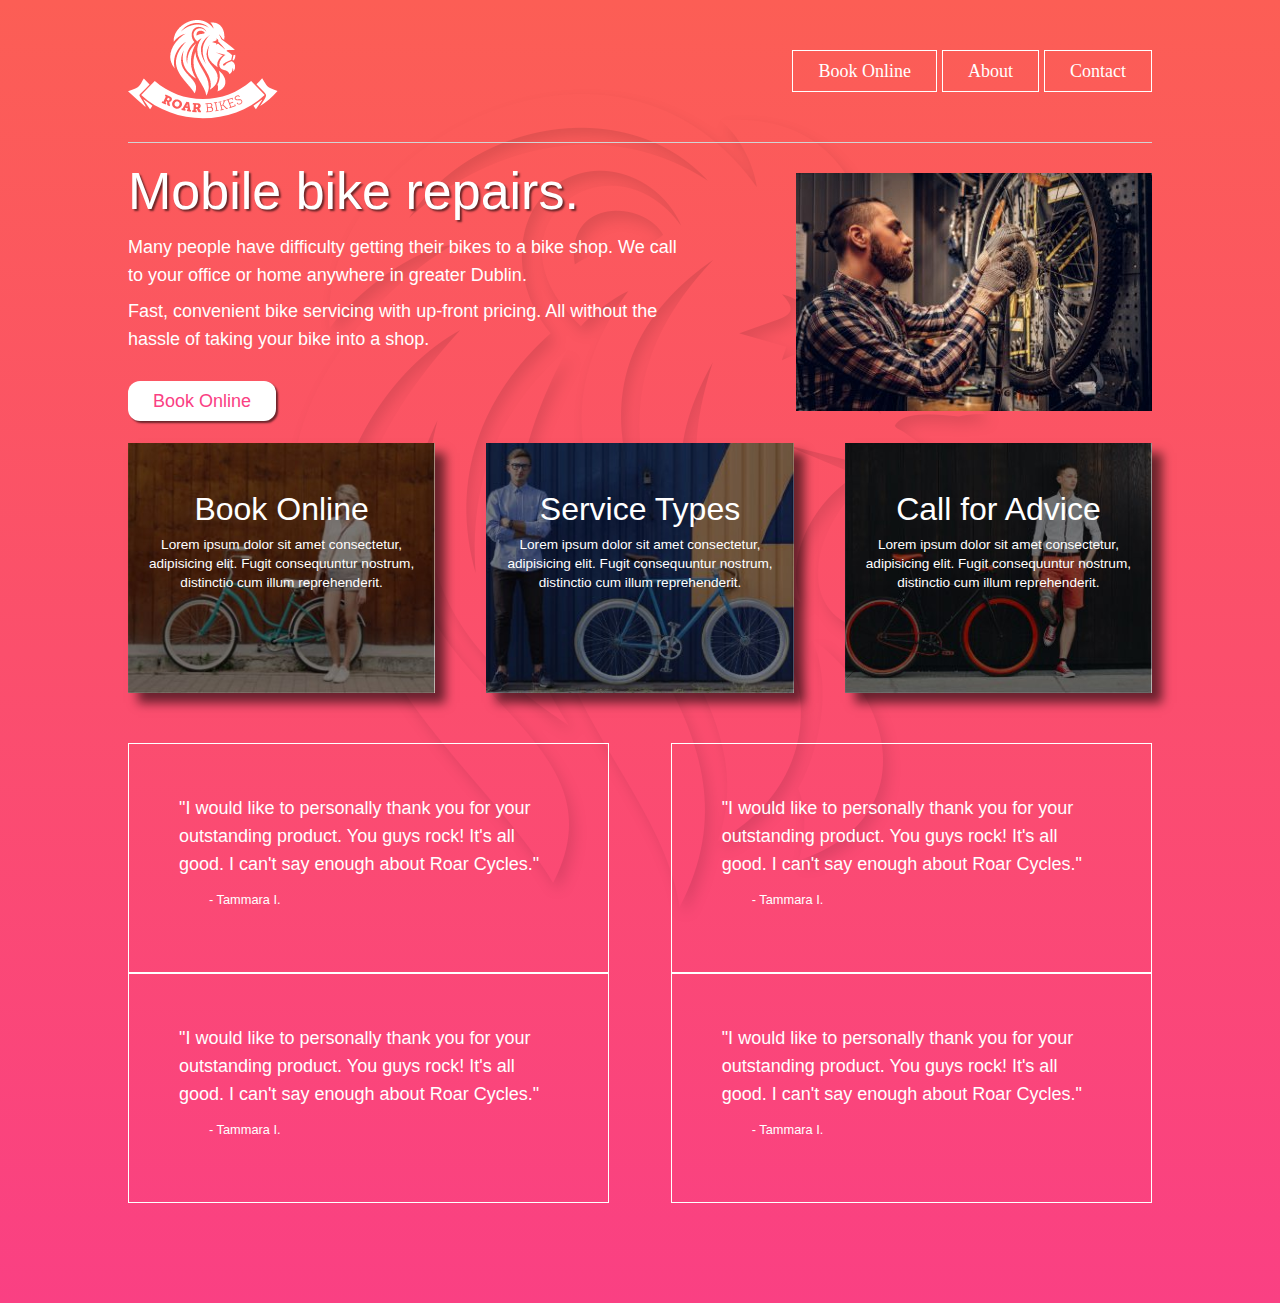
<file: index.html>
<!DOCTYPE html>
<html lang="en">
<head>
    <meta charset="UTF-8">
    <meta http-equiv="X-UA-Compatible" content="IE=edge">
    <meta name="viewport" content="width=device-width, initial-scale=1.0">
    <title>Document</title>
    <link rel="stylesheet" href="css-reset.css">
    <link rel="stylesheet" href="style.css">
</head>
<body>
    <div class="container">
        <header>
            <div class="logo">
                <a href="index.html">
                    <img src ="images/logo-roar-bikes.png" alt="">
                </a>
            </div>
            <nav>
                <div class="navbutton">
                    <a href="#">Book Online</a>

                    <div class="dropdown">
                        <div class="navbutton"><a href="#">Onsite Service</a></div>
                        <div class="navbutton"><a href="#">Parts Delivery</a></div>
                        <div class="navbutton"><a href="#">Request Callback</a></div>
                    </div>
                   


                </div>
                <div class="navbutton">
                    <a href="#">About</a>
                </div>
                <div class="navbutton">
                    <a href="contact-us.html">Contact</a>
                </div>
            </nav>
        </header>
        
        <main>
            <div class="herobox1">
                <h1>Mobile bike repairs.</h1>
                <p>Many people have difficulty getting their bikes to a bike shop. We call to your office or home anywhere in greater Dublin. </p>
                    <p>Fast, convenient bike servicing with up-front pricing. All without the hassle of taking your bike into a shop.
                    </p>
                    <a href="test-page.html" class="mybutton">Book Online</a>
            </div>
            <div class="herobox2">
                <img src="images/image-bike-repair-service.jpg" alt="">
            </div>
        </main>
        
        <div class="cards">
            <div class="card1">
                <a href="#">
                    <h2>Book Online</h2>
                    <p>Lorem ipsum dolor sit amet consectetur, adipisicing elit. Fugit consequuntur nostrum, distinctio cum illum reprehenderit.</p>
                </a>
            </div>
            <div class="card2">
                <a href="#">
                    <h2>Service Types</h2>
                    <p>Lorem ipsum dolor sit amet consectetur, adipisicing elit. Fugit consequuntur nostrum, distinctio cum illum reprehenderit.</p>
                </a>
            </div>
            <div class="card3">
                <a href="#">
                    <h2>Call for Advice</h2>
                    <p>Lorem ipsum dolor sit amet consectetur, adipisicing elit. Fugit consequuntur nostrum, distinctio cum illum reprehenderit.</p>
                </a>
            </div>
        </div>
        <div class="testimonials">
            <div class="tbox">
                <p>"I would like to personally thank you for your outstanding product. You guys rock! It's all good. I can't say enough about Roar Cycles."</p>
                <p>- Tammara I.</p>
            </div>
            <div class="tbox">
                <p>"I would like to personally thank you for your outstanding product. You guys rock! It's all good. I can't say enough about Roar Cycles."</p>
                <p>- Tammara I.</p>
            </div>
            <div class="tbox">
                <p>"I would like to personally thank you for your outstanding product. You guys rock! It's all good. I can't say enough about Roar Cycles."</p>
                <p>- Tammara I.</p>
            </div>
            <div class="tbox">
                <p>"I would like to personally thank you for your outstanding product. You guys rock! It's all good. I can't say enough about Roar Cycles."</p>
                <p>- Tammara I.</p>
            </div>
        </div>
    </div>
</body>
</html>
</file>
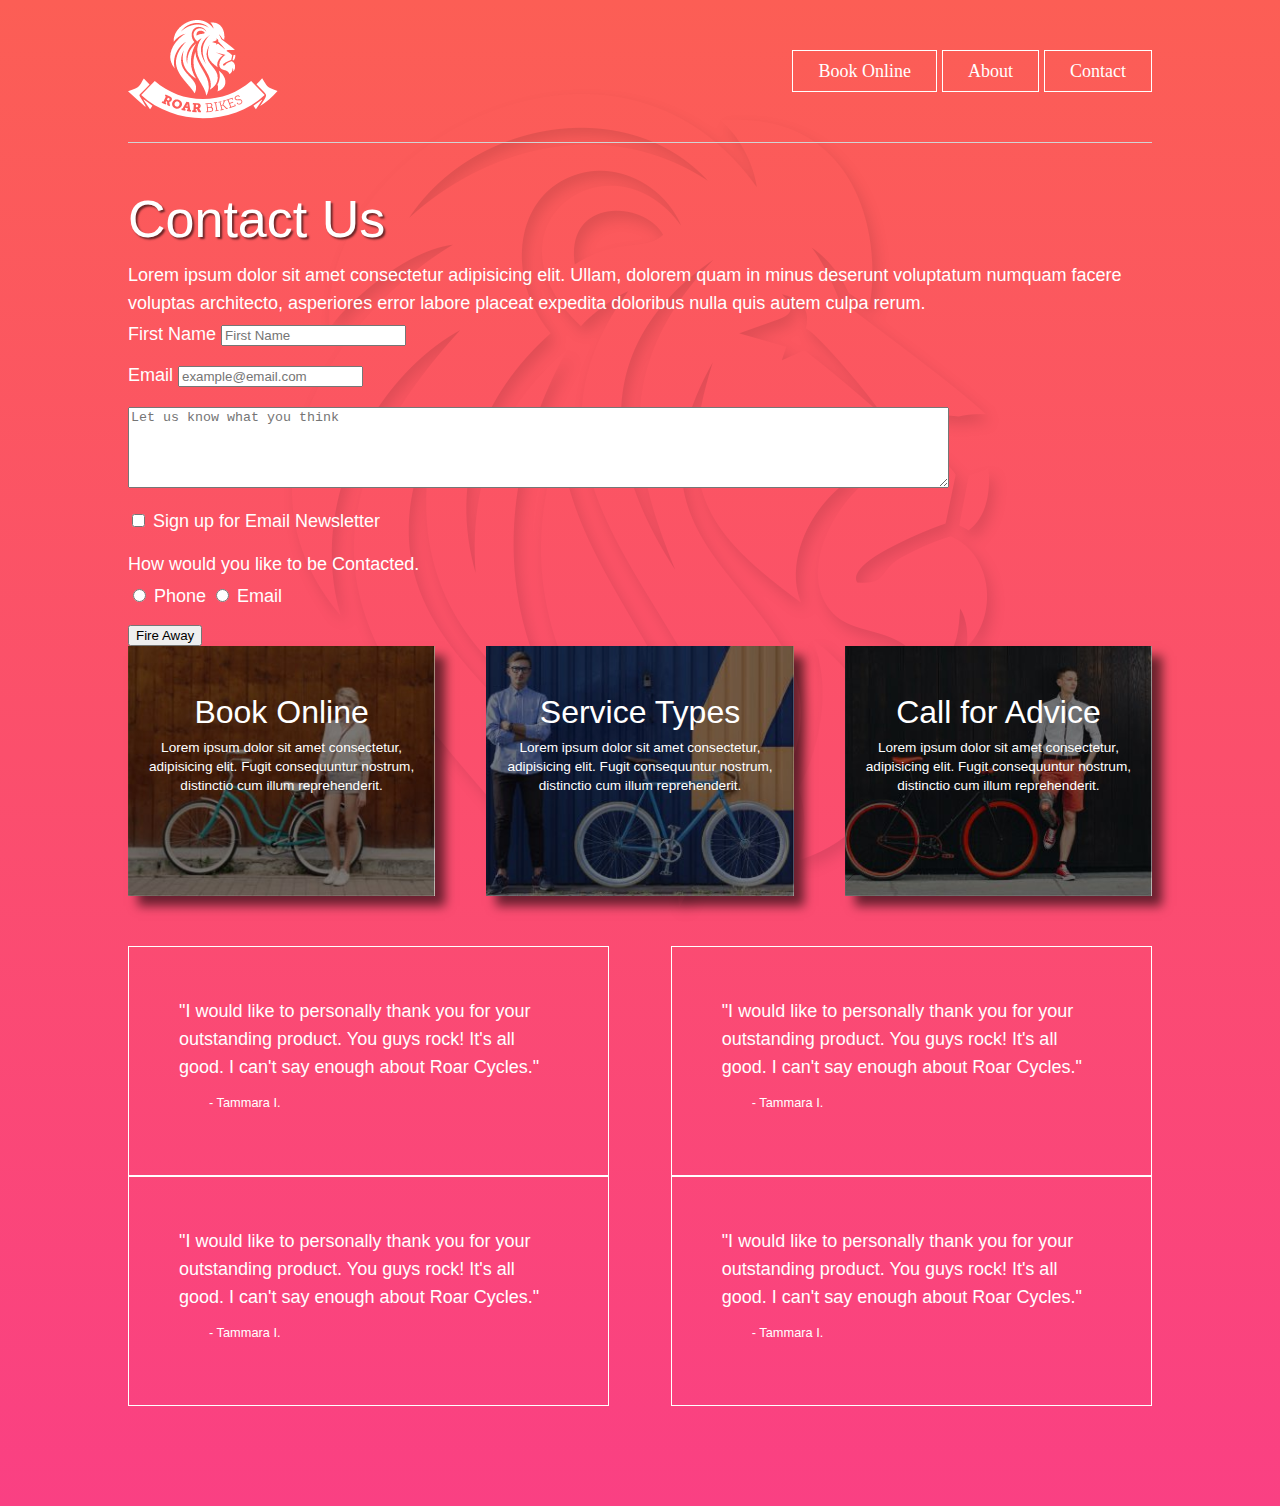
<file: contact-us.html>
<!DOCTYPE html>
<html lang="en">
<head>
    <meta charset="UTF-8">
    <meta http-equiv="X-UA-Compatible" content="IE=edge">
    <meta name="viewport" content="width=device-width, initial-scale=1.0">
    <title>Document</title>
    <link rel="stylesheet" href="css-reset.css">
    <link rel="stylesheet" href="style.css">
</head>
<body>
    <div class="container">
        <header>
            <div class="logo">
                <a href="index.html">
                    <img src ="images/logo-roar-bikes.png" alt="">
                </a>
            </div>
            <nav>
                <div class="navbutton">
                    <a href="#">Book Online</a>

                    <div class="dropdown">
                        <div class="navbutton"><a href="#">Onsite Service</a></div>
                        <div class="navbutton"><a href="#">Parts Delivery</a></div>
                        <div class="navbutton"><a href="#">Request Callback</a></div>
                    </div>
                   

                </div>
                <div class="navbutton">
                    <a href="#">About</a>
                </div>
                <div class="navbutton">
                    <a href="#">Contact</a>
                </div>
            </nav>
        </header>
        
        <div class="main2">
            <h1>Contact Us</h1>
            <p>Lorem ipsum dolor sit amet consectetur adipisicing elit. Ullam, dolorem quam in minus deserunt voluptatum numquam facere voluptas architecto, asperiores error labore placeat expedita doloribus nulla quis autem culpa rerum.</p>
            <form action="mail.php" method="post">
                <div class="inputwrapper">
                    <label for="name">First Name</label>
                    <input type="text" name="Name" id="name" placeholder="First Name">
                </div>
                <div class="inputwrapper">
                    <label for="email">Email</label>
                    <input type="email" name="email" id="email" placeholder="example@email.com">
                </div>
                <div class="inputwrapper">
                    <textarea name="message" id="message" cols="100" rows="5" placeholder="Let us know what you think"></textarea>
                </div>
               <div class="inputwrapper">
                   <input type="checkbox" name="email-sub" id="email-sub" value="yes-sign-me-up">
                   <label for="email-sub">Sign up for Email Newsletter</label>
               </div>
               <div class="inputwrapper">
                <p>How would you like to be Contacted.</p>
                <input type="radio" name="contact-pref" id="phone">
                <label for="phone">Phone</label>
                <input type="radio" name="contact-pref" id="email2">
                <label for="email2">Email</label>
               </div>
                
                <input type="submit" value="Fire Away">
            </form>
        </div>
        
        <div class="cards">
            <div class="card1">
                <a href="#">
                    <h2>Book Online</h2>
                    <p>Lorem ipsum dolor sit amet consectetur, adipisicing elit. Fugit consequuntur nostrum, distinctio cum illum reprehenderit.</p>
                </a>
            </div>
            <div class="card2">
                <a href="#">
                    <h2>Service Types</h2>
                    <p>Lorem ipsum dolor sit amet consectetur, adipisicing elit. Fugit consequuntur nostrum, distinctio cum illum reprehenderit.</p>
                </a>
            </div>
            <div class="card3">
                <a href="#">
                    <h2>Call for Advice</h2>
                    <p>Lorem ipsum dolor sit amet consectetur, adipisicing elit. Fugit consequuntur nostrum, distinctio cum illum reprehenderit.</p>
                </a>
            </div>
        </div>
        <div class="testimonials">
            <div class="tbox">
                <p>"I would like to personally thank you for your outstanding product. You guys rock! It's all good. I can't say enough about Roar Cycles."</p>
                <p>- Tammara I.</p>
            </div>
            <div class="tbox">
                <p>"I would like to personally thank you for your outstanding product. You guys rock! It's all good. I can't say enough about Roar Cycles."</p>
                <p>- Tammara I.</p>
            </div>
            <div class="tbox">
                <p>"I would like to personally thank you for your outstanding product. You guys rock! It's all good. I can't say enough about Roar Cycles."</p>
                <p>- Tammara I.</p>
            </div>
            <div class="tbox">
                <p>"I would like to personally thank you for your outstanding product. You guys rock! It's all good. I can't say enough about Roar Cycles."</p>
                <p>- Tammara I.</p>
            </div>
        </div>
    </div>
</body>
</html>
</file>
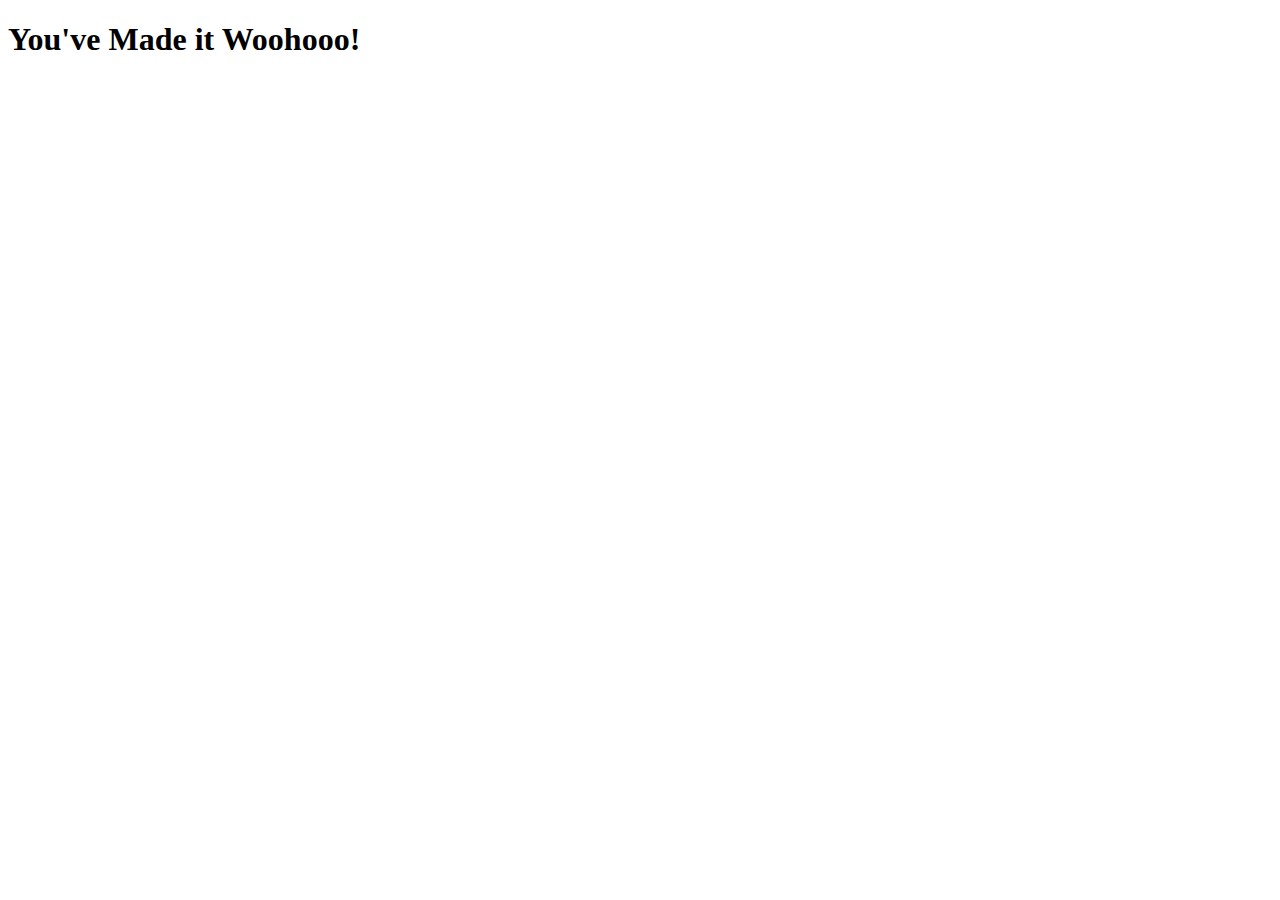
<file: test-page.html>
<!DOCTYPE html>
<html lang="en">
<head>
    <meta charset="UTF-8">
    <meta http-equiv="X-UA-Compatible" content="IE=edge">
    <meta name="viewport" content="width=device-width, initial-scale=1.0">
    <title>Document</title>
</head>
<body>
    <h1>You've Made it Woohooo!</h1>
</body>
</html>
</file>
<file: style.css>
html {
    background-image:linear-gradient(#FC5E55, #FA4083);
}

body {
    background-image: url(images/image-lion-background.png);
    background-position: top center;
    background-repeat: no-repeat;
    font-family: Arial, Helvetica, sans-serif;
    color: white;
    font-size: 1.125rem;
}

a {
    color: white;
    text-decoration: none;
}

.container {
    width: 1024px;
    min-height: 300px;
    margin-left: auto;
    margin-right: auto;
}

header {
    padding-top: 20px;
    padding-bottom: 20px;
    display: flex;
    justify-content: space-between;
    align-items: center;
    border-bottom: 1px solid lightgray;
}

main {
    min-height: 300px;
    display: flex;
    align-items: center;
    
}

.main2{
    min-height: 300px;
    padding-top: 50px;
}

.cards {
    display: flex;
    justify-content: space-between;
    text-align: center;
}

.card1 {
    background-image: url(images/image-background-card1.jpg);
    background-size: cover;
    background-position: bottom;
    min-height: 250px;
    width: 30%;
    box-shadow: 10px 10px 10px rgba(0, 0, 0, 0.575);
}

.card2 {
    background-image: url(images/image-background-card2.jpg);
    background-size: cover;
    background-position: bottom;
    min-height: 250px;
    width: 30%;
    box-shadow: 10px 10px 10px rgba(0, 0, 0, 0.575);
}

.card3 {
    background-image: url(images/image-background-card3.jpg);
    background-size: cover;
    background-position: bottom;
    min-height: 250px;
    width: 30%;
    box-shadow: 10px 10px 10px rgba(0, 0, 0, 0.575);
}

.card1, .card2, .card3 {
    padding: 30px 20px 30px;
    box-sizing: border-box;
}

.herobox1 {
    flex: 2;
    padding-right: 100px;
}

.herobox2 {
    flex: 1;
}

h1 {
    font-size: 3.25rem;
    font-family:'Franklin Gothic Medium', 'Arial Narrow', Arial, sans-serif;
    margin-bottom: 1rem;
    text-shadow: 2px 2px 2px rgba(0, 0, 0, 0.575);
}

h2 {
    font-size: 2rem;
    font-family:'Franklin Gothic Medium', 'Arial Narrow', Arial, sans-serif;   
    margin-top: 20px;
}

p {
    line-height: 1.75rem;
    margin-bottom: 0.5rem;
}

.cards p {
    font-size: 0.85rem;
    line-height: 1.2rem;
    margin-top: 10px;
}

.cards a {
    color: white;
    text-decoration: none;
}

.mybutton {
    background-color: white;
    color: #FA4083;
    font-family: 'Trebuchet MS', 'Lucida Sans Unicode', 'Lucida Grande', 'Lucida Sans', Arial, sans-serif;
    padding: 11px 25px;
    border-radius: 12px;
    box-shadow: 2px 2px 2px rgba(0, 0, 0, 0.575);
}

a.mybutton {
    display: inline-block;
    margin-top: 20px;
}

.mybutton:hover {
    background-color: rgba(7, 193, 116, 0.575);
    transition-duration: 0.3s;
}

.navbutton{
    border: 1px solid white;
    padding: 11px 25px;
    font-family:'Times New Roman', Times, serif;
    display: inline-block;
    position: relative;
}

.testimonials{
    display: flex;
    flex-wrap: wrap;
    justify-content: space-between;
    margin-top: 50px;
    margin-bottom: 100px;
}

.tbox{
    width: 47%;
    padding: 50px;
    border: 1px solid white;
    box-sizing: border-box;
}

/* .tbox :last-child {
    font-size: 0.8rem;
} */

.tbox p:last-of-type {
    font-size: 0.8rem;
    padding-left: 30px;
} 

.dropdown {
    display: none;
    position: absolute;
    z-index: 1;
    padding-top: 20px;
    text-align: center;
}

.navbutton:hover .dropdown {
    display: block;
}

.dropdown .navbutton {
    width: 120px;
    background-color: white;
}

.dropdown .navbutton a{
    color: #FA4083;
}

.inputwrapper {
    margin-bottom: 20px;
}
</file>
